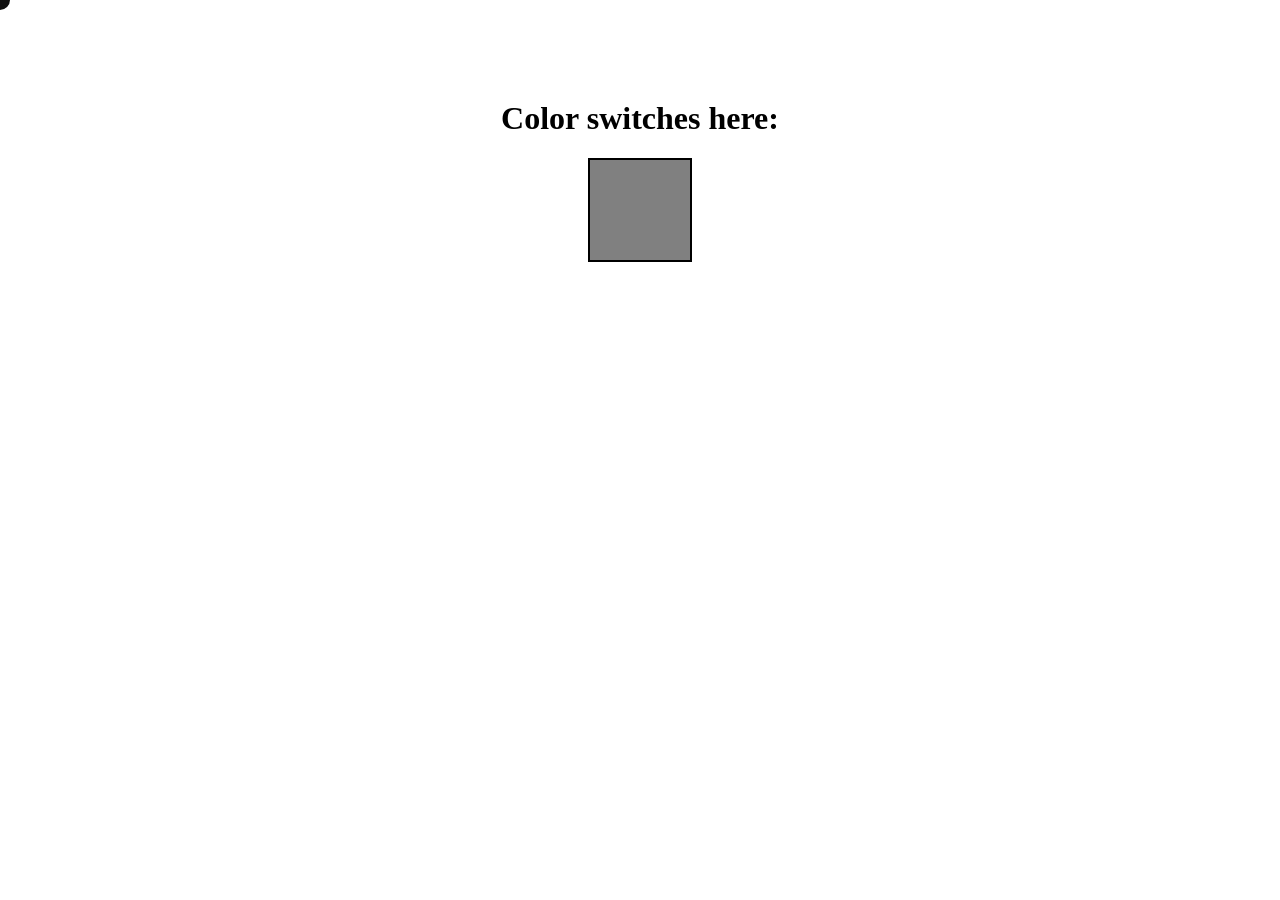
<file: projects/Cursor_1/index.html>
<!DOCTYPE html>
<html lang="en">

<head>
    <meta charset="UTF-8" />
    <meta name="viewport" content="width=device-width, initial-scale=1.0" />
    <meta http-equiv="X-UA-Compatible" content="ie=edge" />
    <link rel="stylesheet" href="style.css" />
    <title>JavaScript Background Color Switcher</title>
</head>

<body>
    <div class="canvas">
        <h1>Color switches here: </h1>
        <span class="button" id="grey"></span>
    </div>
    <div class="cursor">
        <h1 class="curse">.</h1>
    </div>
    <script src="script.js"></script>
</body>

</html>
</file>
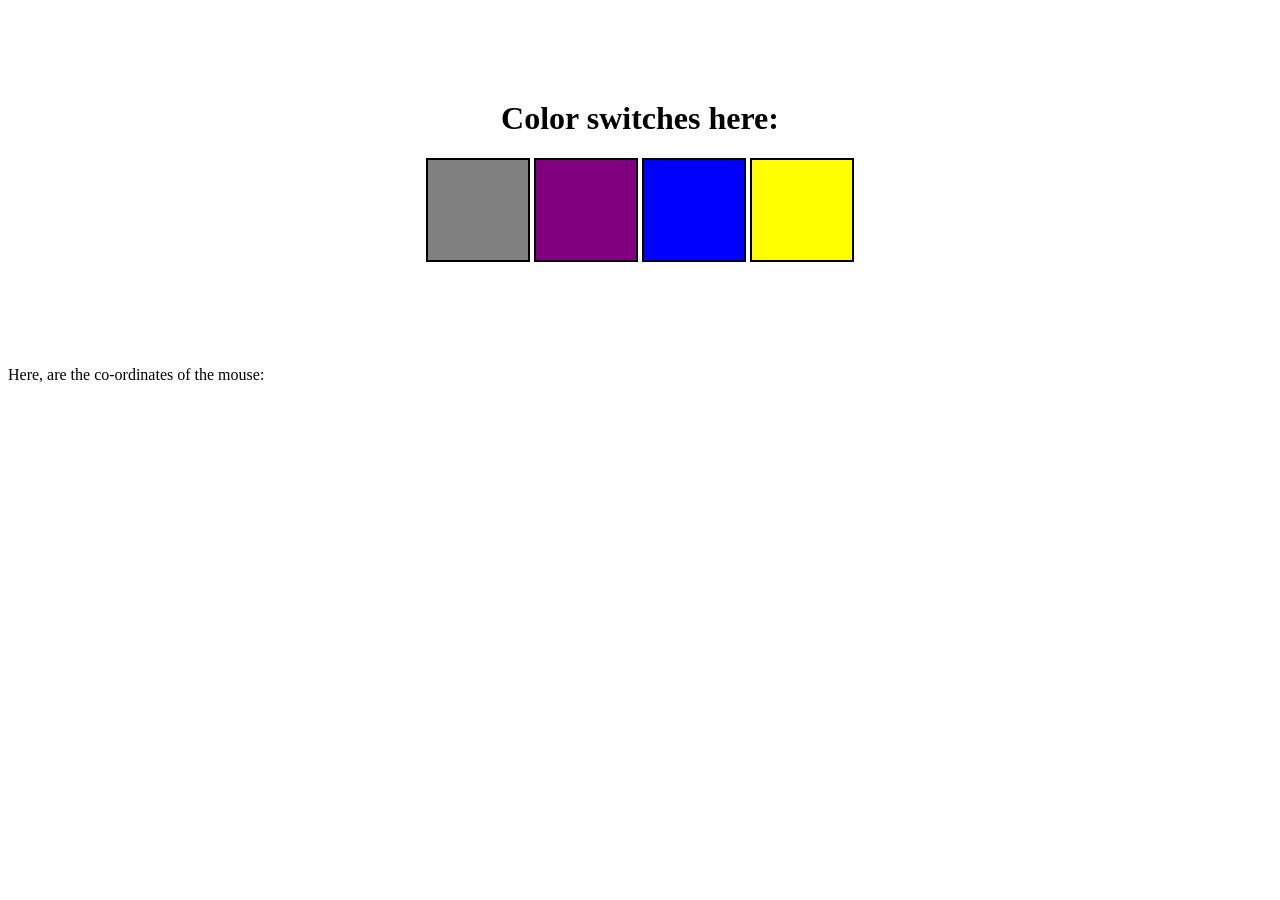
<file: projects/Project_1/index.html>
<!DOCTYPE html>
<html lang="en">
<head>
    <meta charset="UTF-8" />
    <meta name="viewport" content="width=device-width, initial-scale=1.0" />
    <meta http-equiv="X-UA-Compatible" content="ie=edge" />
    <link rel="stylesheet" href="style.css" />
    <title>JavaScript Background Color Switcher</title>
</head>
<body>
    <div class="canvas">
        <h1>Color switches here: </h1>
        <span class="button" id="grey"></span>
        <span class="button" id="purple"></span>
        <span class="button" id="blue"></span>
        <span class="button" id="yellow"></span>
    </div>
    <div class="testing">
        <p class="test">Here, are the co-ordinates of the mouse: </p>
    </div>
    <script src="script.js"></script>
</body>
</html>
</file>
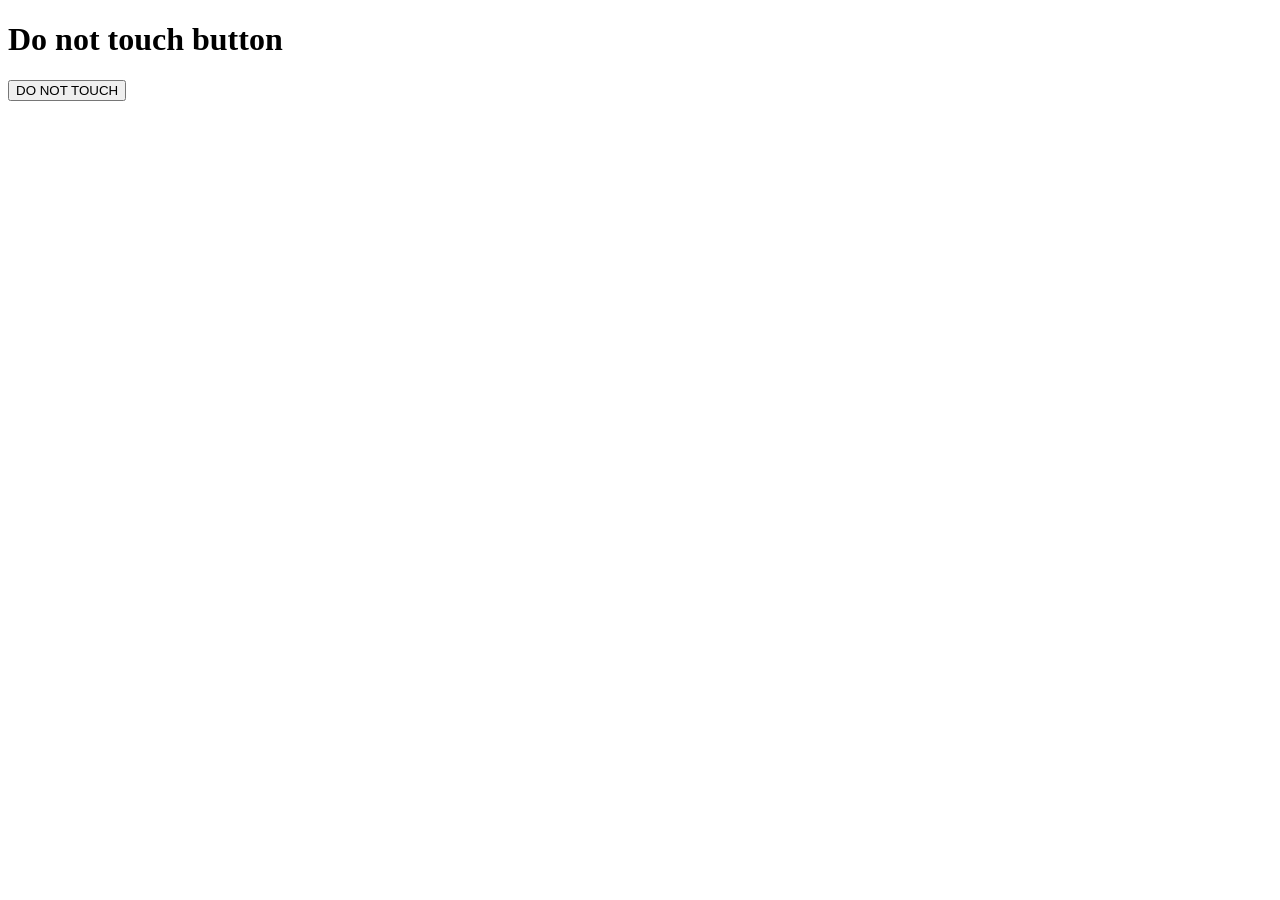
<file: projects/Project_3/index.html>
<!DOCTYPE html>
<html lang="en">
<head>
    <meta charset="UTF-8">
    <meta name="viewport" content="width=device-width, initial-scale=1.0">
    <title>Document</title>
</head>
<body>
    <h1 id="heading">Do not touch button</h1>
    <button id="no">DO NOT TOUCH</button>
</body>
<script>
    const sayMyname = ()=>{
        console.log("Prajwal Tiwari");
    }
    let timer = null;
    document.querySelector("#no").addEventListener('click', (e)=>{
        if(timer){
            console.log("timer already exists");
            clearTimeout(timer);
            timer = null;
            console.log("But, nothing will change, as timer is stopped in-between execution");
            return;
        }
        console.log("timer started");
        timer = setTimeout(()=>{
            document.querySelector('#heading').innerHTML = "You are not fast enough";
            timer = null;
            console.log("Change executed");
        }, 200)
    })

    // document.querySelector('#no').addEventListener('click', (e)=>{
    //     console.log("button clicked");
    //     const changehdr = setTimeout(() => {
    //         document.querySelector('h1').innerHTML = "My name is Prajwal Tiwari";
    //     }, 2000);
    // })

    sayMyname()
</script>
</html>
</file>
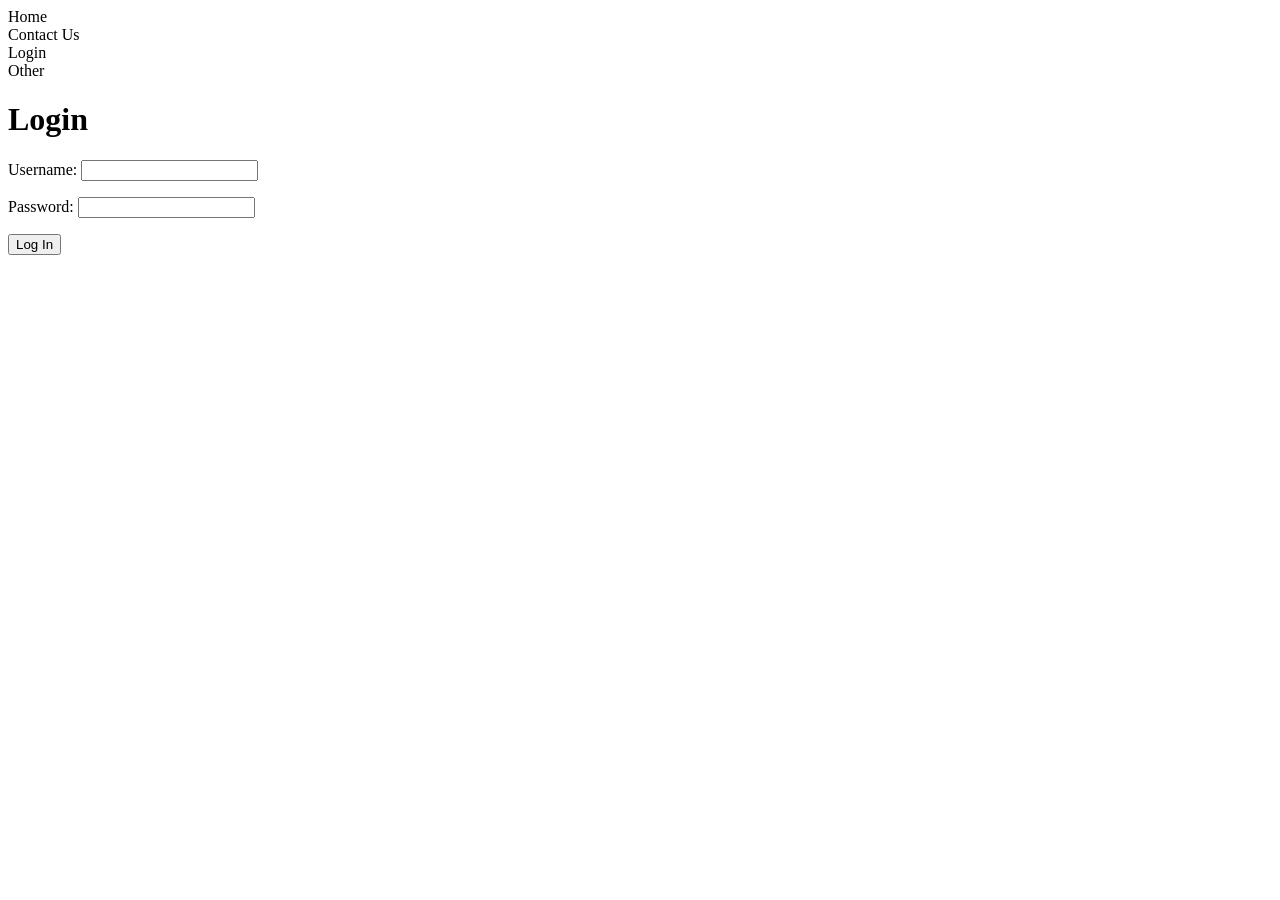
<file: projects/Project_2/login.html>
<!DOCTYPE html>
<html lang="en">
<head>
    <meta charset="UTF-8">
    <meta name="viewport" content="width=device-width, initial-scale=1.0">
    <title>Login</title>
</head>
<body>
    <div class="header">
        <nav class="home">Home</nav>
        <nav class="contact">Contact Us</nav>
        <nav class="login">Login</nav>
        <nav class="other">Other</nav>
    </div>
    <div class="main">
        <h1>Login</h1>
        <form id="LoginForm">
    
            <p>
                <label for="username">Username:</label>
                <input type="text" id="username" name="username" required>
            </p>
    
            <p>
                <label for="password">Password:</label>
                <input type="password" id="password" name="password" required>
            </p>
    
            <button type="submitbtn" id="submit">Log In</button>
        </form>
    
    </div>
    <div class="footer"></div>
    <script src="scriptl.js"></script>
</body>
</html>
</file>
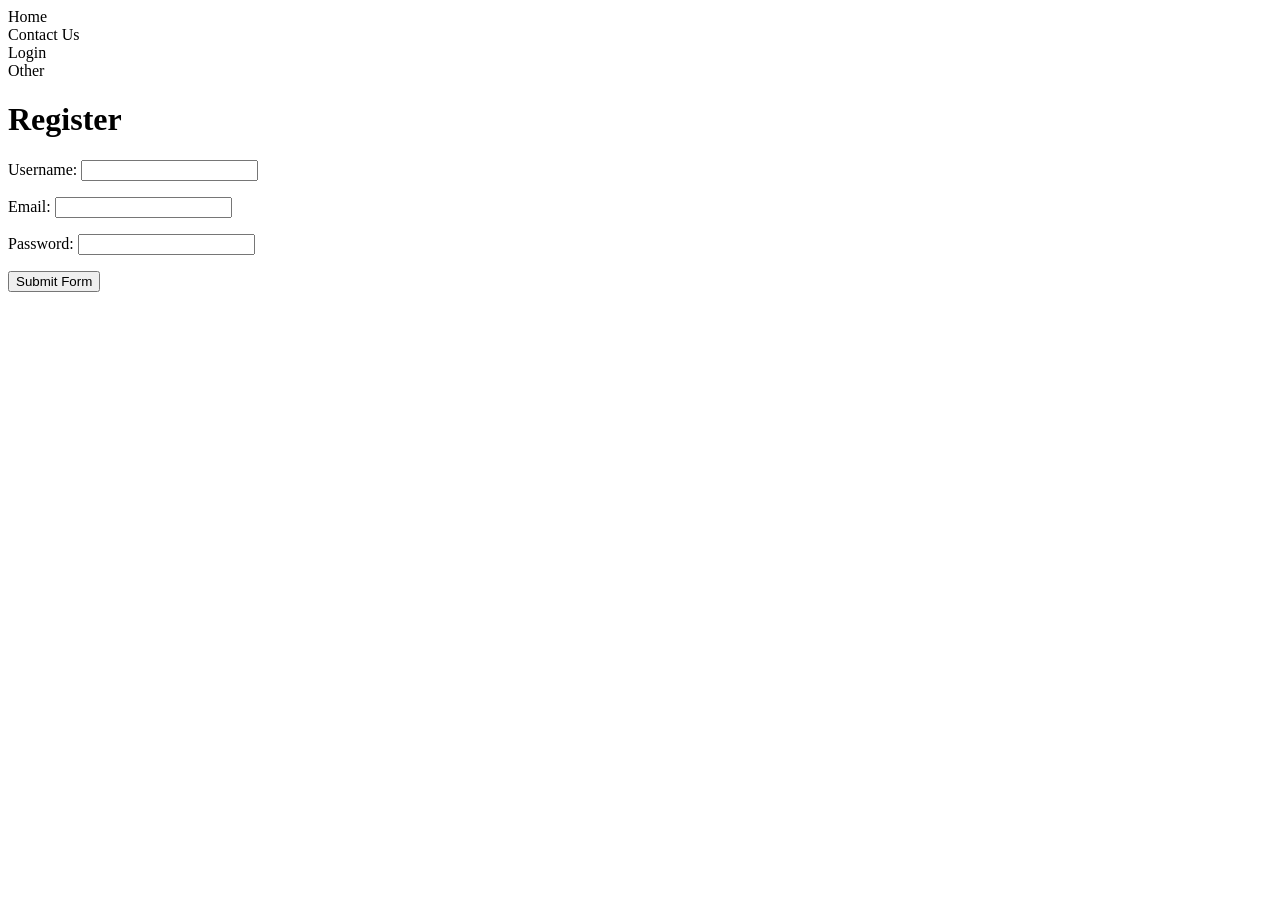
<file: projects/Project_2/register.html>
<!DOCTYPE html>
<html lang="en">
<head>
    <meta charset="UTF-8">
    <meta name="viewport" content="width=device-width, initial-scale=1.0">
    <title>Form</title>
</head>
<body>
    <div class="header">
        <nav class="home">Home</nav>
        <nav class="contact">Contact Us</nav>
        <nav class="login">Login</nav>
        <nav class="other">Other</nav>
    </div>
    <div class="main">
        <h1>Register</h1>
        <form id = "registerform">
            
            <p>
                <label for="username">Username:</label>
                <input type="text" id="username" name="username" required>
            </p>
           
            <p>
                <label for="Email">Email:</label>
                <input type="email" id="email" name="email" required>
            </p>

            <p>
                <label for="password">Password:</label>
                <input type="password" id="password" name="password" required>
            </p>

            <button type="submit" id = "submit">Submit Form</button>
        </form>

    </div>
    <div class="footer"></div>
    <script src="script.js"></script>
</body>
</html>
</file>
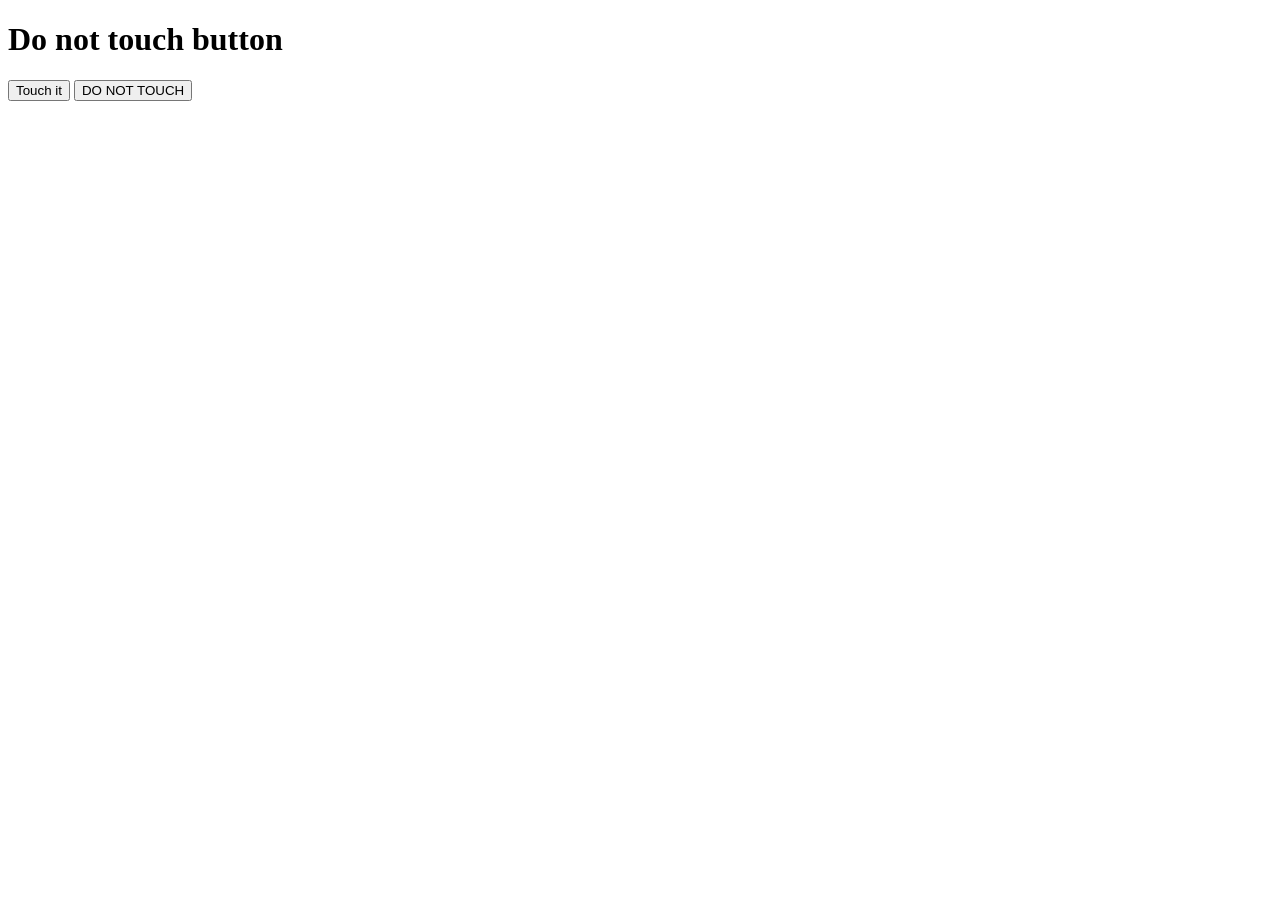
<file: projects/Project_3/index2.html>
<!DOCTYPE html>
<html lang="en">

<head>
    <meta charset="UTF-8">
    <meta name="viewport" content="width=device-width, initial-scale=1.0">
    <title>Document</title>
</head>

<body>
    <h1 id="heading">Do not touch button</h1>
    <button id="yes">Touch it</button>
    <button id="no">DO NOT TOUCH</button>
</body>
<script>
    document.querySelector("#yes").addEventListener('click', ()=>{
        let intrvl = setInterval(() => {
            console.log("yoo, so you touched....", Date.now());
        }, 1000);
        document.querySelector("#no").addEventListener('click', () => {
            clearInterval(intrvl);
            console.log("okk, so stopped");
        })
    })
    
</script>

</html>
</file>
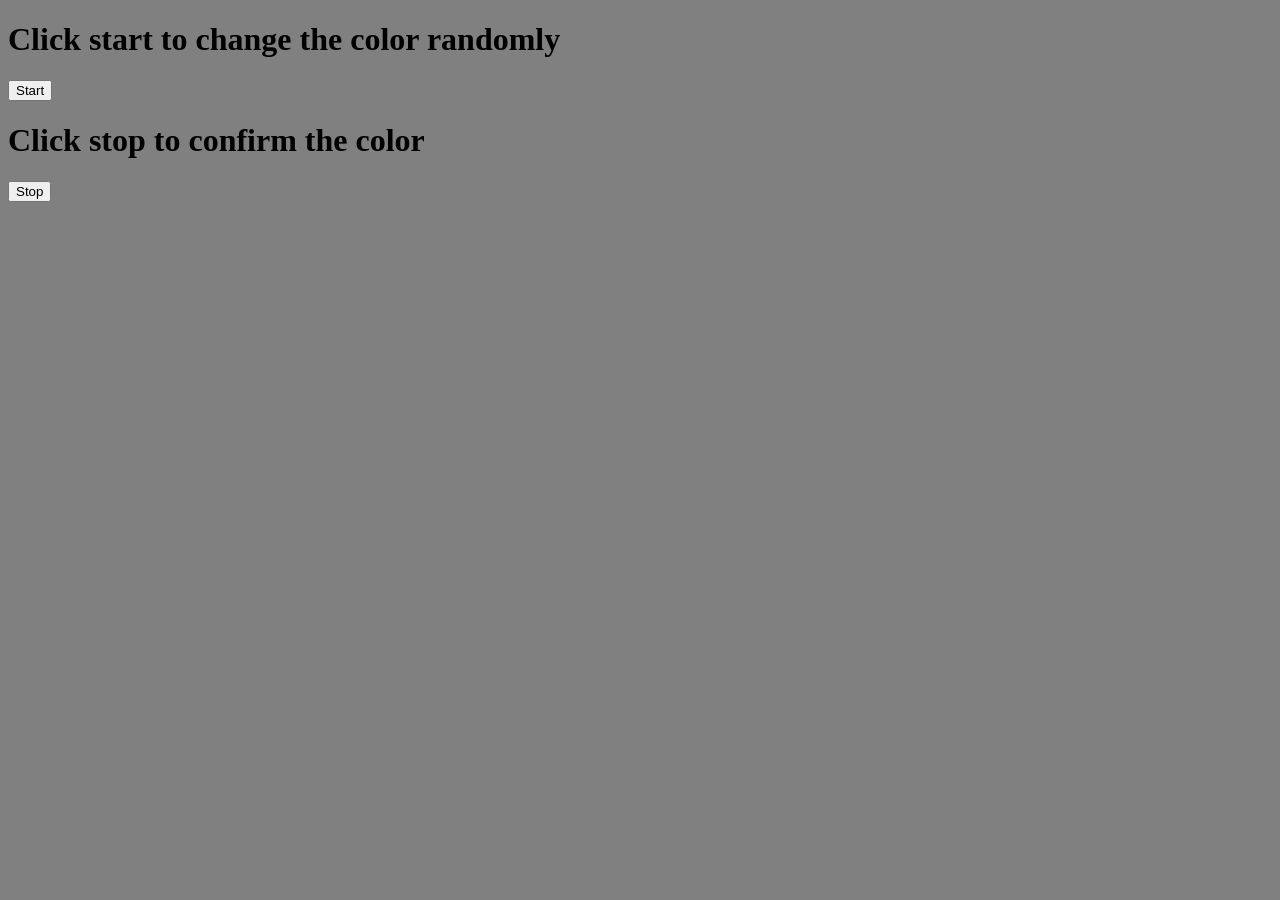
<file: projects/Project_3/index3.html>
<!DOCTYPE html>
<html lang="en">

<head>
    <meta charset="UTF-8">
    <meta name="viewport" content="width=device-width, initial-scale=1.0">
    <title>Document</title>
</head>
<style>
    body {
        background: #808080;
    }
</style>
<body>
    <h1 id="heading">Click start to change the color randomly</h1>
    <button id="strt">Start</button>
    <h1  id="headin2">Click stop to confirm the color</h1>
    <button id="stop">Stop</button>
    <div class="footer"></div>
</body>
<script>
    //first, generating random colors
    const randomColor = ()=>{
        const hex = "0123456789ABCDEF";
        let color = "#";
        for(let i=0; i<6; i++){
            color +=hex[Math.floor(Math.random()*16)];
        }
        return color;
    }
    
    document.querySelector('#strt').addEventListener('click',()=>{
        let colornumber = '#808080';
        const generator = setInterval(()=>{
            colornumber = randomColor();
            document.querySelector('body').style.background = colornumber;
        }, );
        document.querySelector('#stop').addEventListener('click',()=>{
            clearInterval(generator);
            console.log(colornumber);
            document.querySelector('.footer').innerHTML = `<p>The color chosen is ${colornumber}</p>
            <button type='submit' id = 'addtoFav'>Add to Favourite</button>
            `;
        document.querySelector('#addtoFav').addEventListener('click',async (e)=>{
            
        })
        })
    })

</script>

</html>
</file>
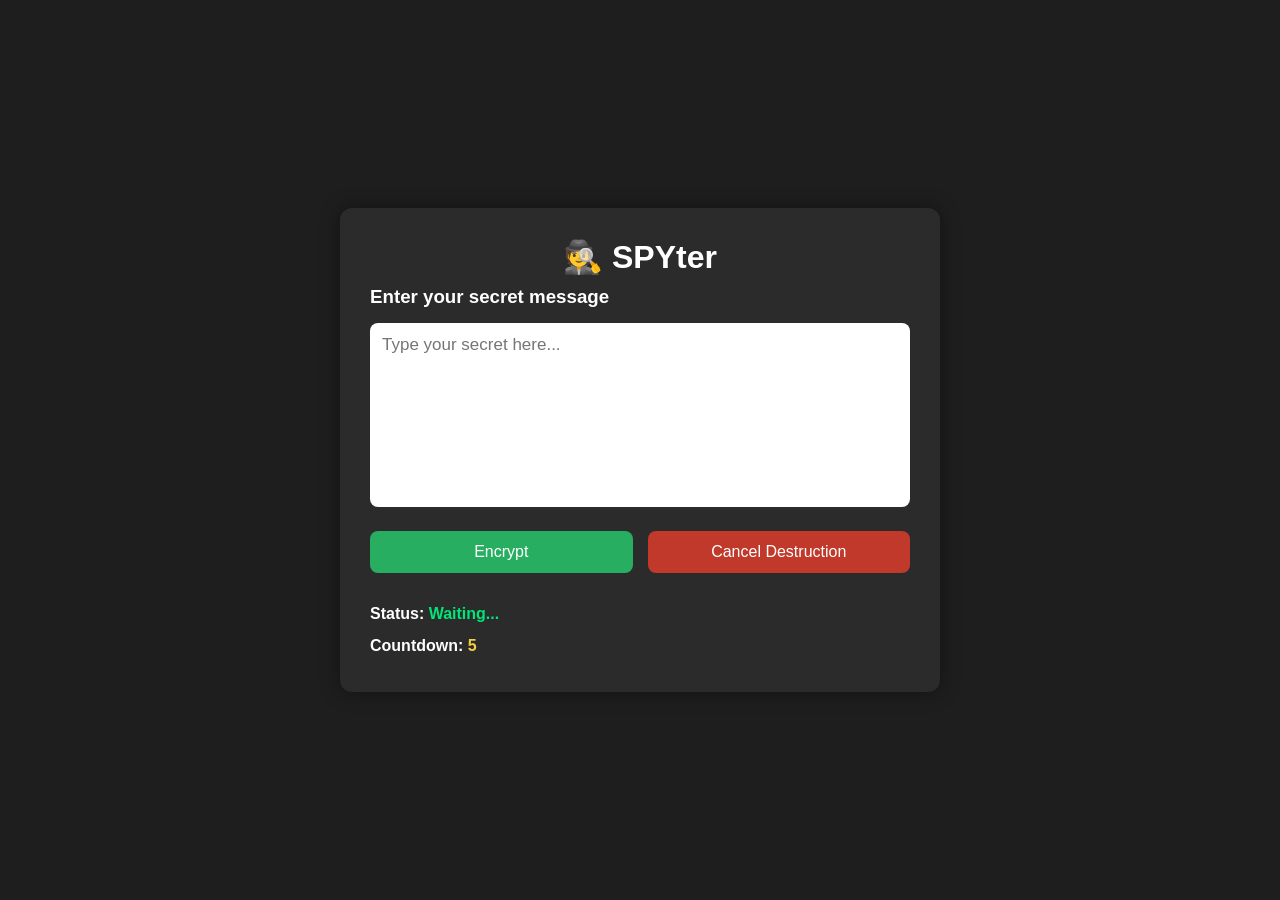
<file: projects/Project_3/index4.html>
<!DOCTYPE html>
<html lang="en">

<head>
    <meta charset="UTF-8">
    <meta name="viewport" content="width=device-width, initial-scale=1.0">
    <title>SPYter</title>

    <link rel="stylesheet" href="style.css">
</head>

<body>

    <div class="container">

        <h1>🕵️ SPYter</h1>

        <h3>Enter your secret message</h3>

        <textarea id="message" rows="8" placeholder="Type your secret here..."></textarea>

        <div class="buttons">
            <button id="encrypt">Encrypt</button>
            <button id="cancel">Cancel Destruction</button>
        </div>

        <div class="info">
            <p>
                <strong>Status:</strong>
                <span id="status">Waiting...</span>
            </p>

            <p>
                <strong>Countdown:</strong>
                <span id="countdown">5</span>
            </p>
        </div>

    </div>

    <script src="script4.js">
        
    </script>

</body>

</html>
</file>
<file: projects/Cursor_1/style.css>
html {
    margin: 0;
}

span {
    display: block;
}

.canvas {
    margin: 100px auto 100px;
    width: 80%;
    text-align: center;
}

.button {
    width: 100px;
    height: 100px;
    border: solid black 2px;
    display: inline-block;
}

#grey {
    background: grey;
}

#purple {
    background: purple;
}

#blue {
    background: blue;
}

#yellow {
    background: yellow;
}

.cursor {
    width: 20px;
    height: 20px;
    background-color: rgb(15, 15, 15);
    border-radius: 50%;
    position: fixed;
    top: 0;
    left: 0;
    transform: translate(-50%, -50%);
    pointer-events: none;
}
</file>
<file: projects/Project_1/style.css>
html {
    margin: 0;
}

span {
    display: block;
}

.canvas {
    margin: 100px auto 100px;
    width: 80%;
    text-align: center;
}

.button {
    width: 100px;
    height: 100px;
    border: solid black 2px;
    display: inline-block;
}

#grey {
    background: grey;
}

#purple {
    background: purple;
}

#blue {
    background: blue;
}

#yellow {
    background: yellow;
}
</file>
<file: projects/Project_3/style.css>
* {
    margin: 0;
    padding: 0;
    box-sizing: border-box;
    font-family: Arial, Helvetica, sans-serif;
}

body {

    background: #1e1e1e;
    color: white;

    display: flex;
    justify-content: center;
    align-items: center;

    min-height: 100vh;
}

.container {

    width: 600px;

    background: #2b2b2b;

    padding: 30px;

    border-radius: 12px;

    box-shadow: 0 0 20px rgba(0, 0, 0, .4);
}

h1 {

    text-align: center;

    margin-bottom: 10px;
}

h3 {

    margin-bottom: 15px;
}

textarea {

    width: 100%;

    resize: none;

    padding: 12px;

    font-size: 17px;

    border: none;

    outline: none;

    border-radius: 8px;

    margin-bottom: 20px;
}

.buttons {

    display: flex;

    gap: 15px;

    margin-bottom: 25px;
}

button {

    flex: 1;

    padding: 12px;

    border: none;

    border-radius: 8px;

    cursor: pointer;

    font-size: 16px;

    transition: .25s;
}

#encrypt {

    background: #27ae60;

    color: white;
}

#encrypt:hover {

    background: #229954;
}

#cancel {

    background: #c0392b;

    color: white;
}

#cancel:hover {

    background: #a93226;
}

.info {

    line-height: 2;
}

#status {

    color: #00e676;
    font-weight: bold;
}

#countdown {

    color: #f4d03f;
    font-weight: bold;
}
</file>
